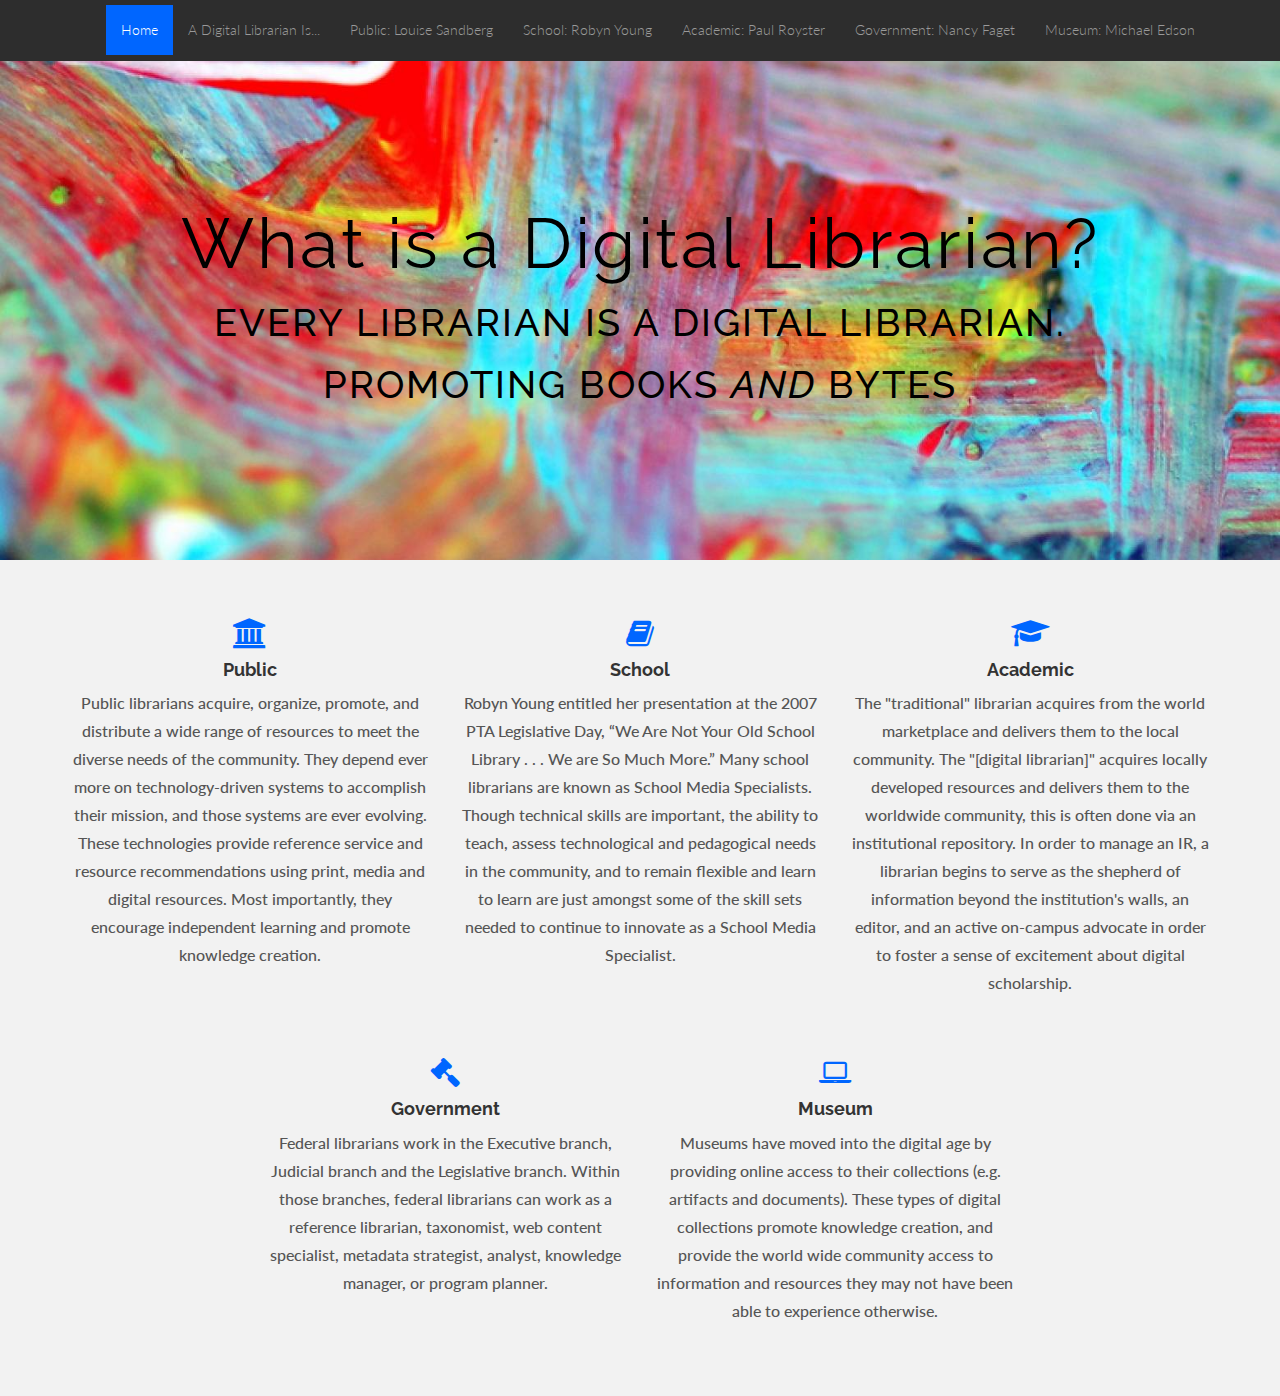
<file: index.html>
<!DOCTYPE html>
<html lang="en">

<head>
    <script src="https://code.jquery.com/jquery-1.10.2.min.js"></script>
    <script src="assets/js/bootstrap.min.js"></script>
    <meta charset="utf-8">
    <meta http-equiv="X-UA-Compatible" content="IE=edge">
    <meta name="viewport" content="width=device-width, initial-scale=1, maximum-scale=1, user-scalable=no">
    <meta name="description" content="">
    <meta name="author" content="">
    <link rel="shortcut icon" href="assets/ico/favicon.png">

    <title>What is a Digital Librarian?</title>

    <!-- Bootstrap core CSS -->
    <link href="assets/css/bootstrap.css" rel="stylesheet">
    <link href="assets/css/font-awesome.min.css" rel="stylesheet">

    <!-- Custom styles for this template -->
    <link href="assets/css/main.css" rel="stylesheet">

    <!--Upgrade Font Awesome -->
    <link href="//maxcdn.bootstrapcdn.com/font-awesome/4.1.0/css/font-awesome.min.css" rel="stylesheet">


    <!-- HTML5 shim and Respond.js IE8 support of HTML5 elements and media queries -->
    <!--[if lt IE 9]>
      <script src="https://oss.maxcdn.com/libs/html5shiv/3.7.0/html5shiv.js"></script>
      <script src="https://oss.maxcdn.com/libs/respond.js/1.3.0/respond.min.js"></script>
    <![endif]-->
</head>

<body>

    <!-- Fixed navbar -->
    <div class="navbar navbar-inverse navbar-fixed-top">
        <div class="container">
            <div class="navbar-header">
                <button type="button" class="navbar-toggle" data-toggle="collapse" data-target=".navbar-collapse">
                    <span class="icon-bar"></span>
                    <span class="icon-bar"></span>
                    <span class="icon-bar"></span>
                </button>
                <!--<a class="navbar-brand" href="#">SP<i class="fa fa-circle"></i>T</a>-->
            </div>
            <div class="navbar-collapse collapse">
                <ul class="nav navbar-nav navbar-right">
                    <li class="active"><a href="index.html">Home</a>
                    </li>
                    <li><a href="word.html">A Digital Librarian Is...</a>
                    </li>
                    <li><a href="sandberg.html">Public: Louise Sandberg</a>
                    </li>
                    <li><a href="young.html">School: Robyn Young</a>
                    </li>
                    <li><a href="royster.html">Academic: Paul Royster</a>
                    </li>
                    <li><a href="faget.html">Government: Nancy Faget</a>
                    </li>
                    <li><a href="edson.html">Museum: Michael Edson</a>
                    </li>
                    <!--<li><a href="services.html">SERVICES</a></li>
            <li><a href="works.html">WORKS</a></li>//
            <li><a data-toggle="modal" data-target="#myModal" href="#myModal"><i class="fa fa-envelope-o"></i></a></li>-->
                </ul>
            </div>
            <!--/.nav-collapse -->
        </div>
    </div>

    <div id="headerwrap">
        <div class="container">
            <h1>What is a Digital Librarian?</h1>
            <h2>Every Librarian is a Digital Librarian.</h2>
            <h2>Promoting Books
                <em>and</em> Bytes</h2>
            <!--<div class="row centered">
        <div class="col-lg-8 col-lg-offset-2">
        </div>
      </div><!-- row -->
        </div>
        <!-- container -->
    </div>
    <!-- headerwrap -->


    <div class="container w">
        <div class="row centered">
            <br>
            <div class="col-lg-4">
                <a href="sandberg.html"><i class="fa fa-institution"></i>
                <h4>Public</h4></a>
                <p>Public librarians acquire, organize, promote, and distribute a wide range of resources to meet the diverse needs of the community. They depend ever more on technology-driven systems to accomplish their mission, and those systems are ever evolving. These technologies provide reference service and resource recommendations using print, media and digital resources. Most importantly, they encourage independent learning and promote knowledge creation.</p>
            </div>
            <!-- col-lg-4 -->

            <div class="col-lg-4">
                <a href="young.html"><i class="fa fa-book"></i>
                <h4>School</h4></a>
                <p>Robyn Young entitled her presentation at the 2007 PTA Legislative Day, “We Are Not Your Old School Library . . . We are So Much More.”    Many school librarians are known as School Media Specialists.  Though technical skills are important, the ability to teach, assess technological and pedagogical needs in the community, and to remain flexible and learn to learn are just amongst some of the  skill sets needed to continue to innovate as a School Media Specialist. </p>
            </div>

            <div class="col-lg-4">
                <a href="royster.html"><i class="fa fa-graduation-cap"></i>
                <h4>Academic</h4></a>
                <p>The "traditional" librarian acquires from the world marketplace and delivers them to the local community. The "[digital librarian]" acquires locally developed resources and delivers them to the worldwide community, this is often done via an institutional repository. In order to manage an IR, a librarian begins to serve as the shepherd of information beyond the institution's walls, an editor, and an active on-campus advocate in order to foster a sense of excitement about digital scholarship.</p>
            </div>
            <!-- col-lg-4 -->

        </div>
        <!-- row -->
        
    </div>
    <!-- container -->

    <div class="container w">
        <div class="row centered">

            <div class="col-lg-4 col-lg-offset-2">
                <a href="faget.html"><i class="fa fa-gavel"></i>
                <h4>Government</h4></a>
                <p>Federal librarians work in the Executive branch, Judicial branch and the Legislative branch. Within those branches, federal librarians can work as a reference librarian, taxonomist, web content specialist, metadata strategist, analyst, knowledge manager, or program planner.</p>
            </div>
            <!-- col-lg-4 -->

            <div class="col-lg-4">
                <a href="edson.html"><i class="fa fa-laptop"></i>
                <h4>Museum</h4></a>
                <p>Museums have moved into the digital age by providing online access to their collections (e.g. artifacts and documents). These types of digital collections promote knowledge creation, and provide the world wide community access to information and resources they may not have been able to experience otherwise.</p>
            </div>
            <!-- col-lg-4 -->


        </div>
        <!-- row -->
        <br>
        <br>
    </div>


    <!-- Bootstrap core JavaScript
    ================================================== -->
    <!-- Placed at the end of the document so the pages load faster -->

</body>

</html>
</file>
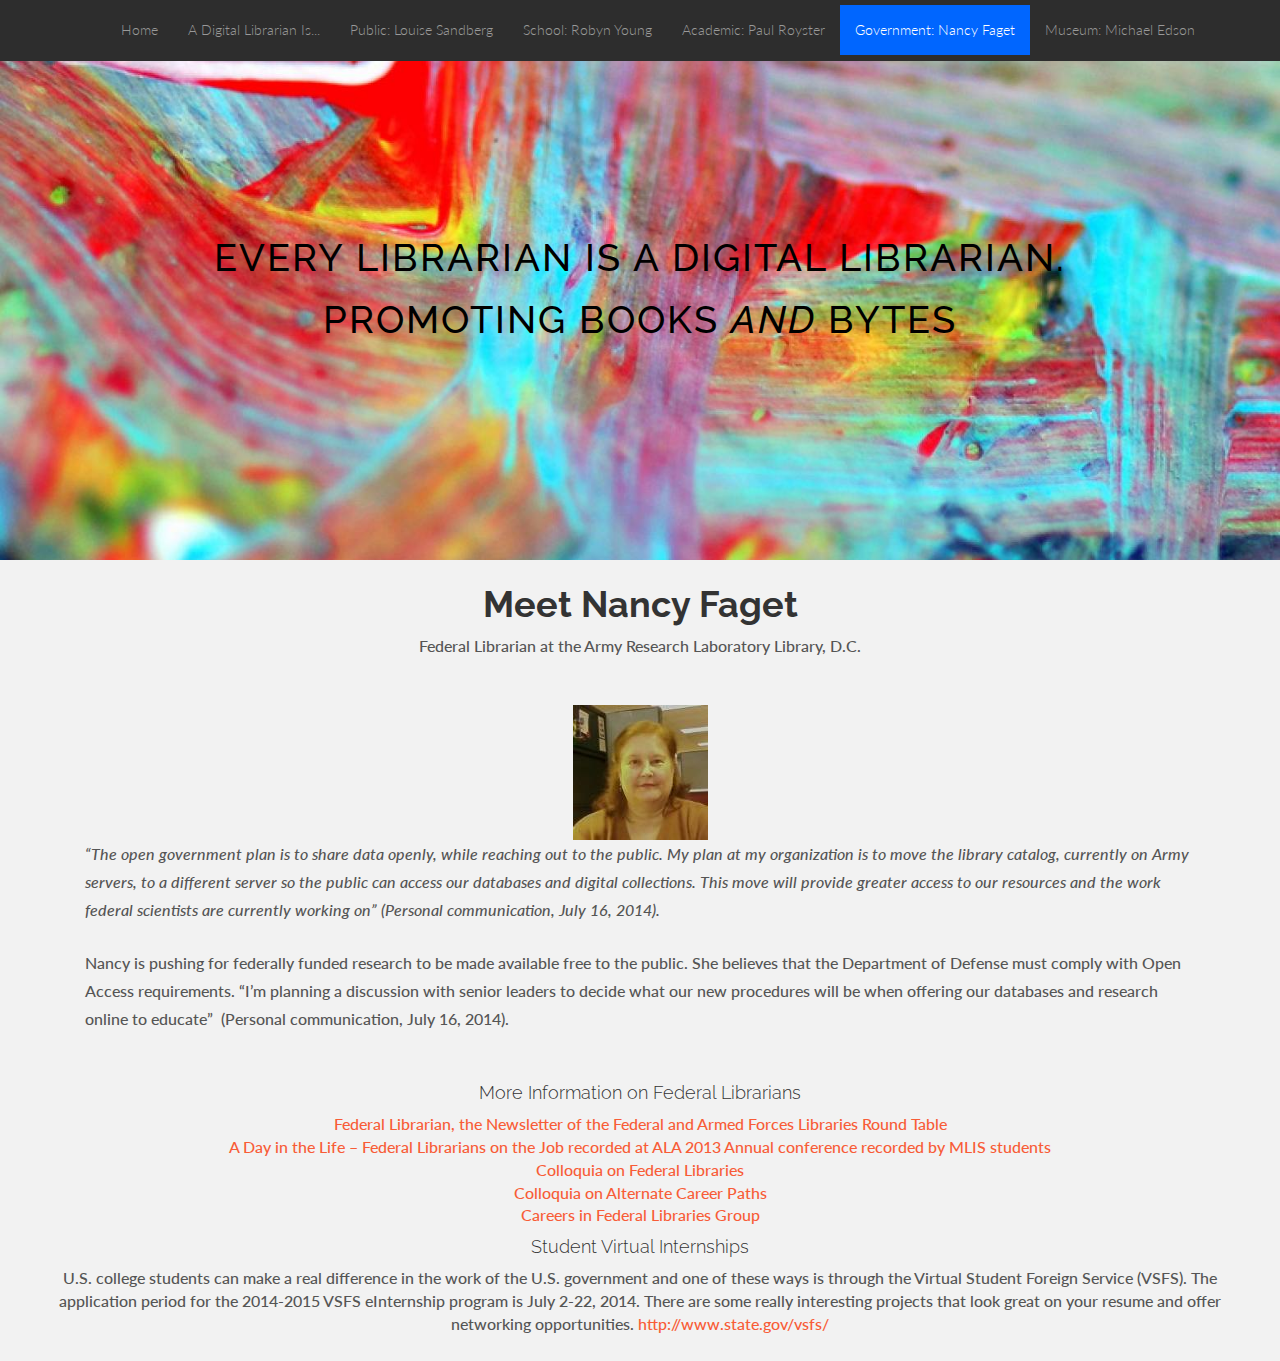
<file: faget.html>
<!DOCTYPE html>
<html lang="en">

<head>
    <script src="https://code.jquery.com/jquery-1.10.2.min.js"></script>
    <script src="assets/js/bootstrap.min.js"></script>
    <meta charset="utf-8">
    <meta http-equiv="X-UA-Compatible" content="IE=edge">
    <meta name="viewport" content="width=device-width, initial-scale=1, maximum-scale=1, user-scalable=no">
    <meta name="description" content="">
    <meta name="author" content="">
    <link rel="shortcut icon" href="assets/ico/favicon.png">

    <title>What is a Digital Librarian?</title>

    <!-- Bootstrap core CSS -->
    <link href="assets/css/bootstrap.css" rel="stylesheet">
    <link href="assets/css/font-awesome.min.css" rel="stylesheet">

    <!-- Custom styles for this template -->
    <link href="assets/css/main.css" rel="stylesheet">

    <!--Upgrade Font Awesome -->
    <link href="//maxcdn.bootstrapcdn.com/font-awesome/4.1.0/css/font-awesome.min.css" rel="stylesheet">


    <!-- HTML5 shim and Respond.js IE8 support of HTML5 elements and media queries -->
    <!--[if lt IE 9]>
      <script src="https://oss.maxcdn.com/libs/html5shiv/3.7.0/html5shiv.js"></script>
      <script src="https://oss.maxcdn.com/libs/respond.js/1.3.0/respond.min.js"></script>
    <![endif]-->
</head>

<body>

    <!-- Fixed navbar -->
    <div class="navbar navbar-inverse navbar-fixed-top">
        <div class="container">
            <div class="navbar-header">
                <button type="button" class="navbar-toggle" data-toggle="collapse" data-target=".navbar-collapse">
                    <span class="icon-bar"></span>
                    <span class="icon-bar"></span>
                    <span class="icon-bar"></span>
                </button>
                <!--<a class="navbar-brand" href="#">SP<i class="fa fa-circle"></i>T</a>-->
            </div>
            <div class="navbar-collapse collapse">
                <ul class="nav navbar-nav navbar-right">
                    <li><a href="index.html">Home</a>
                    </li>
                    <li><a href="word.html">A Digital Librarian Is...</a>
                    </li>
                    <li><a href="sandberg.html">Public: Louise Sandberg</a>
                    </li>
                    <li><a href="young.html">School: Robyn Young</a>
                    </li>
                    <li><a href="royster.html">Academic: Paul Royster</a>
                    </li>
                    <li class="active"><a href="faget.html">Government: Nancy Faget</a>
                    </li>
                    <li><a href="edson.html">Museum: Michael Edson</a>
                    </li>
                    <!--<li><a href="services.html">SERVICES</a></li>
            <li><a href="works.html">WORKS</a></li>//
            <li><a data-toggle="modal" data-target="#myModal" href="#myModal"><i class="fa fa-envelope-o"></i></a></li>-->
                </ul>
            </div>
            <!--/.nav-collapse -->
        </div>
    </div>

    <div id="headerwrap">
        <div class="container">
            <br/>
            <br/>
            <br/>
            <br/>
            <br/>
            <br/>
            <h2>Every Librarian is a Digital Librarian.</h2>
           <h2>Promoting Books
                <em>and</em> Bytes</h2>
            <!--<div class="row centered">
        <div class="col-lg-8 col-lg-offset-2">
        </div>
      </div><!-- row -->
        </div>
        <!-- container -->
    </div>
    <!-- headerwrap -->

    <div class="container">
        <div class="row centered">
            <div class="col lg-12">
                <p>
                    <h1>
                        <strong>Meet Nancy Faget</strong>
                    </h1>
                    Federal Librarian at the Army Research Laboratory Library, D.C.
                </p>
            </div>
        </div>
    </div>

    <div class="container">

        <div class="col-lg-12">
            <br/>
            <img src="assets/img/faget.jpg" class="img-responsive">
        </div>
        <div class="col-lg-12">
            <p>
                <em>“The open government plan is to share data openly, while reaching out to the public. My plan at my organization is to move the library catalog, currently on Army servers, to a different server so the public can access our databases and digital collections. This move will provide greater access to our resources and the work federal scientists are currently working on” (Personal communication, July 16, 2014).</em>
            </p>
            <p>
                Nancy is pushing for federally funded research to be made available free to the public. She believes that the Department of Defense must comply with Open Access requirements. “I’m planning a discussion with senior leaders to decide what our new procedures will be when offering our databases and research online to educate”  (Personal communication, July 16, 2014).
            </p>
        </div>

    </div>

    <div class="container">
        <div class="row centered">
            <p>
                <h4>More Information on Federal Librarians</h4>
                <a href="http://www.ala.org/faflrt/newsletters">Federal Librarian, the Newsletter of the Federal and Armed Forces Libraries Round Table</a>
                <br/>
                <a href="http://www.youtube.com/watch?v=sqQzPQ25Ttc">A Day in the Life – Federal Librarians on the Job recorded at ALA 2013 Annual conference recorded by MLIS students</a>
                <br/>
                <a href="http://slisweb.sjsu.edu/media-old/flash/colloquia/fa11/2dessyFaget/collDessyFagetFA11.swf">Colloquia on Federal Libraries</a>
                <br/>
                <a href="http://slisweb.sjsu.edu/media-old/flash/colloquia/fa11/9hlr/collHLRFA11.swf">Colloquia on Alternate Career Paths</a>
                <br/>
                <a href="https://groups.google.com/forum/#!forum/careers-in-federal-libraries">Careers in Federal Libraries Group</a>
                <br/>
                <h4>Student Virtual Internships</h4>
                U.S. college students can make a real difference in the work of the U.S. government and one of these ways is through the Virtual Student Foreign Service (VSFS). The application period for the 2014-2015 VSFS eInternship program is July 2-22, 2014. There are some really interesting projects that look great on your resume and offer networking opportunities. <a href="http://www.state.gov/vsfs/">http://www.state.gov/vsfs/</a>
            </p>


        </div>
    </div>


</body>

</html>
</file>
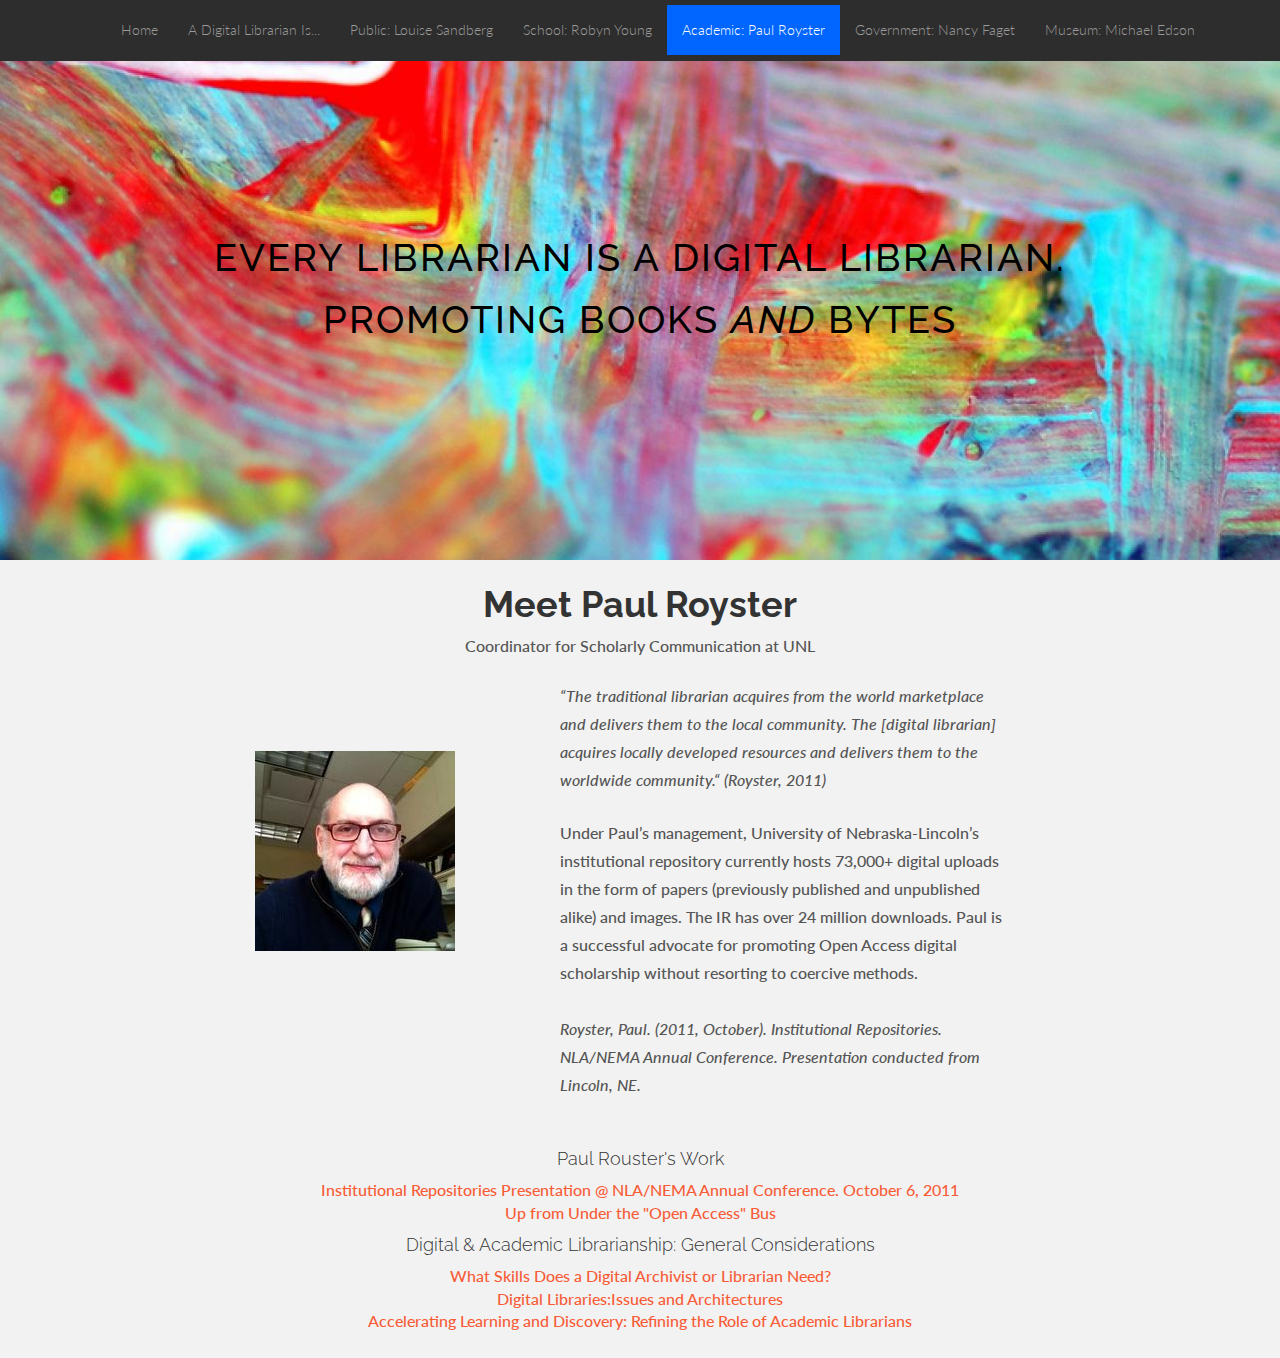
<file: royster.html>
<!DOCTYPE html>
<html lang="en">

<head>
    <script src="https://code.jquery.com/jquery-1.10.2.min.js"></script>
    <script src="assets/js/bootstrap.min.js"></script>
    <meta charset="utf-8">
    <meta http-equiv="X-UA-Compatible" content="IE=edge">
    <meta name="viewport" content="width=device-width, initial-scale=1, maximum-scale=1, user-scalable=no">
    <meta name="description" content="">
    <meta name="author" content="">
    <link rel="shortcut icon" href="assets/ico/favicon.png">

    <title>What is a Digital Librarian?</title>

    <!-- Bootstrap core CSS -->
    <link href="assets/css/bootstrap.css" rel="stylesheet">
    <link href="assets/css/font-awesome.min.css" rel="stylesheet">

    <!-- Custom styles for this template -->
    <link href="assets/css/main.css" rel="stylesheet">

    <!--Upgrade Font Awesome -->
    <link href="//maxcdn.bootstrapcdn.com/font-awesome/4.1.0/css/font-awesome.min.css" rel="stylesheet">


    <!-- HTML5 shim and Respond.js IE8 support of HTML5 elements and media queries -->
    <!--[if lt IE 9]>
      <script src="https://oss.maxcdn.com/libs/html5shiv/3.7.0/html5shiv.js"></script>
      <script src="https://oss.maxcdn.com/libs/respond.js/1.3.0/respond.min.js"></script>
    <![endif]-->
</head>

<body>

    <!-- Fixed navbar -->
    <div class="navbar navbar-inverse navbar-fixed-top">
        <div class="container">
            <div class="navbar-header">
                <button type="button" class="navbar-toggle" data-toggle="collapse" data-target=".navbar-collapse">
                    <span class="icon-bar"></span>
                    <span class="icon-bar"></span>
                    <span class="icon-bar"></span>
                </button>
                <!--<a class="navbar-brand" href="#">SP<i class="fa fa-circle"></i>T</a>-->
            </div>
            <div class="navbar-collapse collapse">
                <ul class="nav navbar-nav navbar-right">
                    <li><a href="index.html">Home</a>
                    </li>
                    <li><a href="word.html">A Digital Librarian Is...</a>
                    </li>
                    <li><a href="sandberg.html">Public: Louise Sandberg</a>
                    </li>
                    <li><a href="young.html">School: Robyn Young</a>
                    </li>
                    <li class="active"><a href="royster.html">Academic: Paul Royster</a>
                    </li>
                    <li><a href="faget.html">Government: Nancy Faget</a>
                    </li>
                    <li><a href="edson.html">Museum: Michael Edson</a>
                    </li>
                    <!--<li><a href="services.html">SERVICES</a></li>
            <li><a href="works.html">WORKS</a></li>//
            <li><a data-toggle="modal" data-target="#myModal" href="#myModal"><i class="fa fa-envelope-o"></i></a></li>-->
                </ul>
            </div>
            <!--/.nav-collapse -->
        </div>
    </div>

    <div id="headerwrap">
        <div class="container">
            <br/>
            <br/>
            <br/>
            <br/>
            <br/>
            <br/>
            <h2>Every Librarian is a Digital Librarian.</h2>
            <h2>Promoting Books
                <em>and</em> Bytes</h2>
            <!--<div class="row centered">
        <div class="col-lg-8 col-lg-offset-2">
        </div>
      </div><!-- row -->
        </div>
        <!-- container -->
    </div>
    <!-- headerwrap -->

    <div class="container">
        <div class="row centered">
            <div class="col lg-12">
                <p>
                    <h1>
                        <strong>Meet Paul Royster</strong>
                    </h1>
                    Coordinator for Scholarly Communication at UNL
                </p>
            </div>
        </div>
    </div>

    <div class="container">

        <div class="col-lg-4 col-lg-offset-1">
            <br/>
            <br/>
            <br/>
            <img src="assets/img/royster.jpg" class="img-responsive">
        </div>
        <div class="col-lg-5">
            <p>
                <em>“The traditional librarian acquires from the world marketplace and delivers them to the local community. The [digital librarian] acquires locally developed resources and delivers them to the worldwide community.“ (Royster, 2011)</em>
            </p>
            <p>
                Under Paul’s management, University of Nebraska-Lincoln’s institutional repository currently hosts 73,000+ digital uploads in the form of papers (previously published and unpublished alike) and images. The IR has over 24 million downloads. Paul is a successful advocate for promoting Open Access digital scholarship without resorting to coercive methods.<br/><br/>

                <em>Royster, Paul. (2011, October). Institutional Repositories. NLA/NEMA Annual Conference. Presentation conducted from Lincoln, NE.</em>
            </p>
        </div>

    </div>

    <div class="container">
        <div class="row centered">
            <p><h4>Paul Rouster's Work</h4>
            <a href="http://www.slideshare.net/proyster">Institutional Repositories Presentation @ NLA/NEMA Annual Conference. October 6, 2011</a><br/>
            <a href="http://jlsc-pub.org/cgi/viewcontent.cgi?article=1045&context=jlsc"> Up from Under the "Open Access" Bus</a><br/>
            <h4>Digital & Academic Librarianship: General Considerations</h4>
            <a href="http://blogs.loc.gov/digitalpreservation/2011/07/what-skills-does-a-digital-archivist-or-librarian-need/">What Skills Does a Digital Archivist or Librarian Need?</a><br/>
            <a href="http://www.csdl.tamu.edu/DL95/papers/nuernberg/nuernberg.html">Digital Libraries:Issues and Architectures</a><br/>
            <a href="http://www.clir.org/pubs/reports/pub142/dillon.html">Accelerating Learning and Discovery: Refining the Role of Academic Librarians </a><br/>
            </p>


        </div>
    </div>


</body>

</html>
</file>
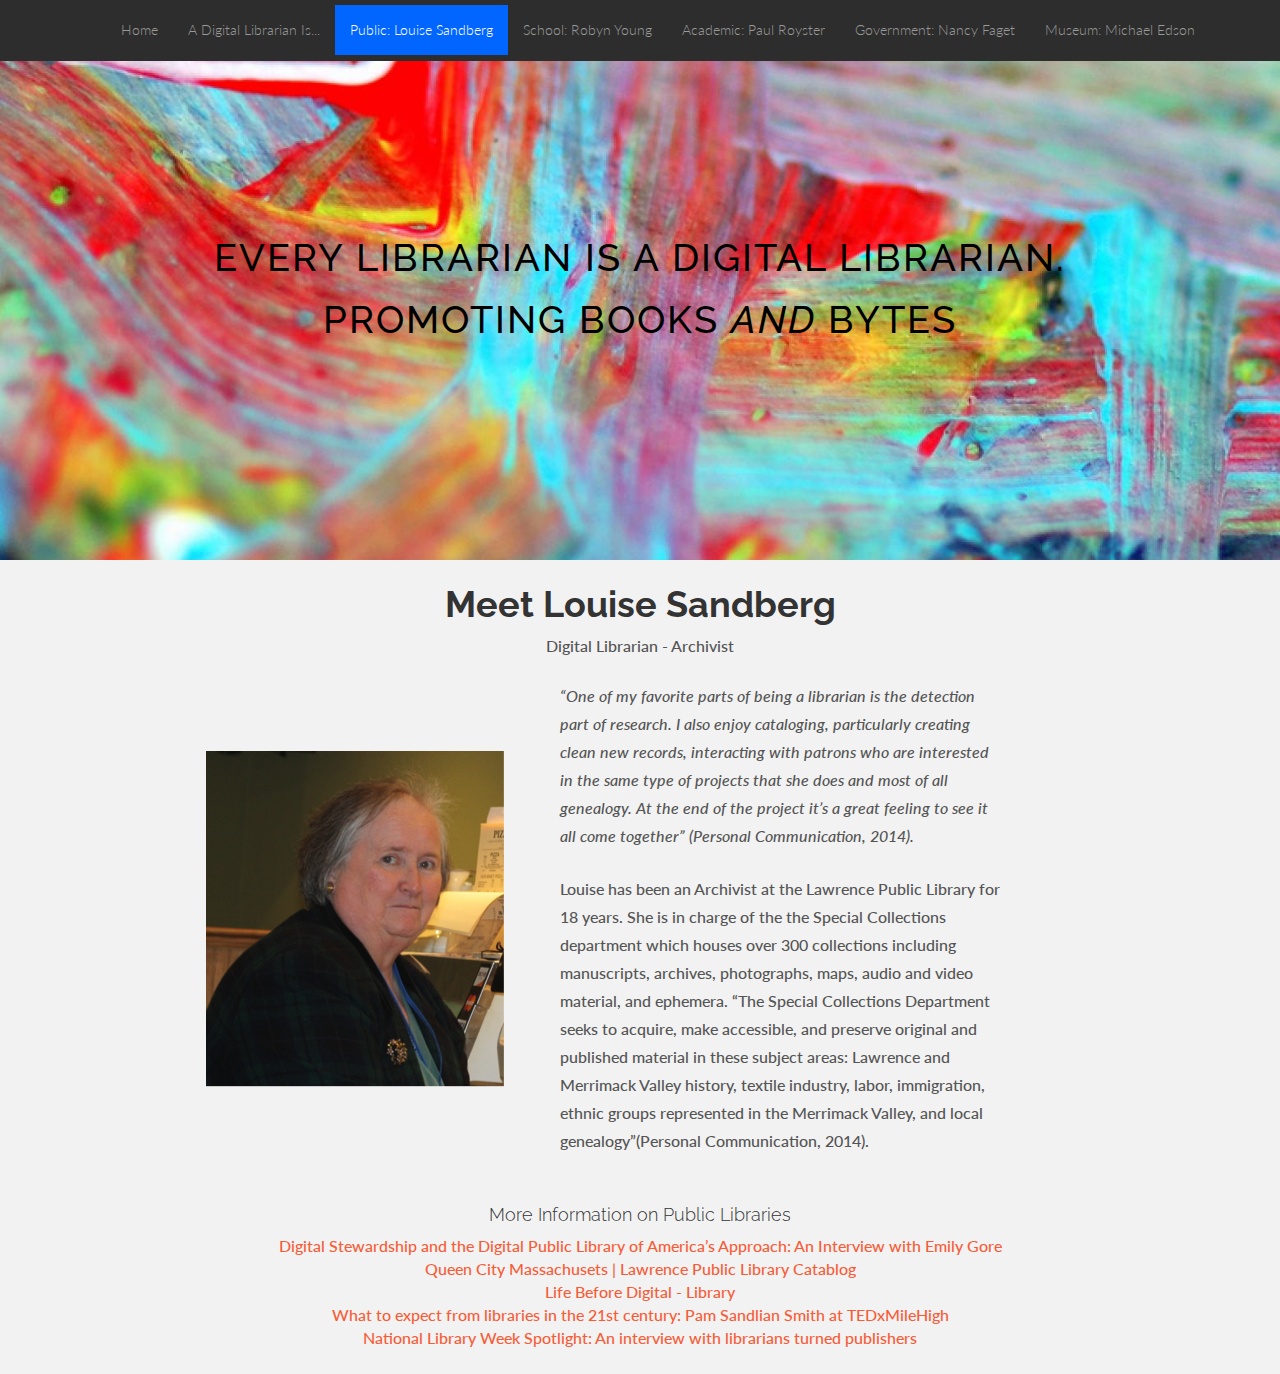
<file: sandberg.html>
<!DOCTYPE html>
<html lang="en">

<head>
    <script src="https://code.jquery.com/jquery-1.10.2.min.js"></script>
    <script src="assets/js/bootstrap.min.js"></script>
    <meta charset="utf-8">
    <meta http-equiv="X-UA-Compatible" content="IE=edge">
    <meta name="viewport" content="width=device-width, initial-scale=1, maximum-scale=1, user-scalable=no">
    <meta name="description" content="">
    <meta name="author" content="">
    <link rel="shortcut icon" href="assets/ico/favicon.png">

    <title>What is a Digital Librarian?</title>

    <!-- Bootstrap core CSS -->
    <link href="assets/css/bootstrap.css" rel="stylesheet">
    <link href="assets/css/font-awesome.min.css" rel="stylesheet">

    <!-- Custom styles for this template -->
    <link href="assets/css/main.css" rel="stylesheet">

    <!--Upgrade Font Awesome -->
    <link href="//maxcdn.bootstrapcdn.com/font-awesome/4.1.0/css/font-awesome.min.css" rel="stylesheet">


    <!-- HTML5 shim and Respond.js IE8 support of HTML5 elements and media queries -->
    <!--[if lt IE 9]>
      <script src="https://oss.maxcdn.com/libs/html5shiv/3.7.0/html5shiv.js"></script>
      <script src="https://oss.maxcdn.com/libs/respond.js/1.3.0/respond.min.js"></script>
    <![endif]-->
</head>

<body>

    <!-- Fixed navbar -->
    <div class="navbar navbar-inverse navbar-fixed-top">
        <div class="container">
            <div class="navbar-header">
                <button type="button" class="navbar-toggle" data-toggle="collapse" data-target=".navbar-collapse">
                    <span class="icon-bar"></span>
                    <span class="icon-bar"></span>
                    <span class="icon-bar"></span>
                </button>
                <!--<a class="navbar-brand" href="#">SP<i class="fa fa-circle"></i>T</a>-->
            </div>
            <div class="navbar-collapse collapse">
                <ul class="nav navbar-nav navbar-right">
                    <li><a href="index.html">Home</a>
                    </li>
                    <li><a href="word.html">A Digital Librarian Is...</a>
                    </li>
                    <li class="active"><a href="sandberg.html">Public: Louise Sandberg</a>
                    </li>
                    <li><a href="young.html">School: Robyn Young</a>
                    </li>
                    <li><a href="royster.html">Academic: Paul Royster</a>
                    </li>
                    <li><a href="faget.html">Government: Nancy Faget</a>
                    </li>
                    <li><a href="edson.html">Museum: Michael Edson</a>
                    </li>
                    <!--<li><a href="services.html">SERVICES</a></li>
            <li><a href="works.html">WORKS</a></li>//
            <li><a data-toggle="modal" data-target="#myModal" href="#myModal"><i class="fa fa-envelope-o"></i></a></li>-->
                </ul>
            </div>
            <!--/.nav-collapse -->
        </div>
    </div>

    <div id="headerwrap">
        <div class="container">
            <br/>
            <br/>
            <br/>
            <br/>
            <br/>
            <br/>
            <h2>Every Librarian is a Digital Librarian.</h2>
            <h2>Promoting Books
                <em>and</em> Bytes</h2>
            <!--<div class="row centered">
        <div class="col-lg-8 col-lg-offset-2">
        </div>
      </div><!-- row -->
        </div>
        <!-- container -->
    </div>
    <!-- headerwrap -->

    <div class="container">
        <div class="row centered">
            <div class="col lg-12">
                <p>
                    <h1>
                        <strong>Meet Louise Sandberg</strong>
                    </h1>
                    Digital Librarian - Archivist
                </p>
            </div>
        </div>
    </div>

    <div class="container">

        <div class="col-lg-4 col-lg-offset-1">
            <br/>
            <br/>
            <br/>
            <img src="assets/img/sandberg.png" class="img-responsive">
        </div>
        <div class="col-lg-5">
            <p>
                <em>“One of my favorite parts of being a librarian is the detection part of research. I also enjoy cataloging, particularly creating clean new records, interacting with patrons who are interested in the same type of projects that she does and most of all genealogy. At the end of the project it’s a great feeling to see it all come together” (Personal Communication, 2014).</em>
            </p>
            <p>
                Louise has been an Archivist at the Lawrence Public Library for 18 years. She is in charge of the the Special Collections department which houses over 300 collections including manuscripts, archives, photographs, maps, audio and video material, and ephemera. “The Special Collections Department seeks to acquire, make accessible, and preserve original and published material in these subject areas: Lawrence and Merrimack Valley history, textile industry, labor, immigration, ethnic groups represented in the Merrimack Valley, and local genealogy”(Personal Communication, 2014).

            </p>
        </div>

    </div>

    <div class="container">
        <div class="row centered">
            <p>
                <h4>More Information on Public Libraries</h4>
                <a href="http://blogs.loc.gov/digitalpreservation/2013/10/digital-stewardship-and-the-digital-public-library-of-americas-approach-an-interview-with-emily-gore/">Digital Stewardship and the Digital Public Library of America’s Approach: An Interview with Emily Gore</a><br/>
                <a href="http://queencityma.wordpress.com/"> Queen City Massachusets | Lawrence Public Library Catablog</a><br/>
                <a href="http://youtu.be/1vgGTvVIj4Y"> Life Before Digital - Library </a><br/>
                <a href="https://www.youtube.com/watch?v=fa6ERdxyYdo">What to expect from libraries in the 21st century: Pam Sandlian Smith at TEDxMileHigh</a><br/>
                <a href="http://connection.sagepub.com/blog/2013/04/19/interview-with-librarians/">National Library Week Spotlight: An interview with librarians turned publishers</a><br/>

            </p>


        </div>
    </div>


</body>

</html>
</file>
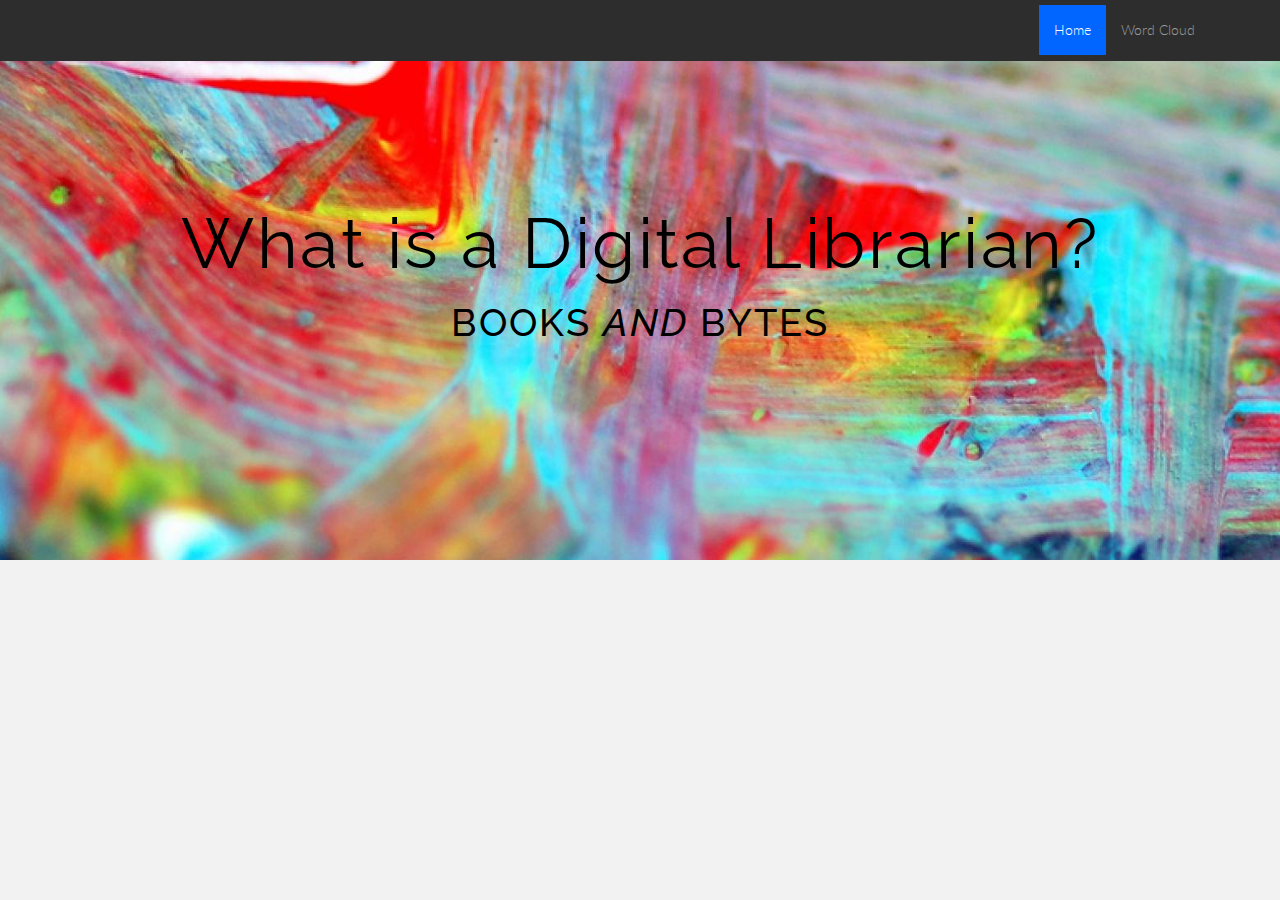
<file: wiebensohn.html>
<!DOCTYPE html>
<html lang="en">

<head>
    <script src="https://code.jquery.com/jquery-1.10.2.min.js"></script>
    <script src="assets/js/bootstrap.min.js"></script>
    <meta charset="utf-8">
    <meta http-equiv="X-UA-Compatible" content="IE=edge">
    <meta name="viewport" content="width=device-width, initial-scale=1, maximum-scale=1, user-scalable=no">
    <meta name="description" content="">
    <meta name="author" content="">
    <link rel="shortcut icon" href="assets/ico/favicon.png">

    <title>What is a Digital Librarian?</title>

    <!-- Bootstrap core CSS -->
    <link href="assets/css/bootstrap.css" rel="stylesheet">
    <link href="assets/css/font-awesome.min.css" rel="stylesheet">

    <!-- Custom styles for this template -->
    <link href="assets/css/main.css" rel="stylesheet">

    <!--Upgrade Font Awesome -->
    <link href="//maxcdn.bootstrapcdn.com/font-awesome/4.1.0/css/font-awesome.min.css" rel="stylesheet">


    <!-- HTML5 shim and Respond.js IE8 support of HTML5 elements and media queries -->
    <!--[if lt IE 9]>
      <script src="https://oss.maxcdn.com/libs/html5shiv/3.7.0/html5shiv.js"></script>
      <script src="https://oss.maxcdn.com/libs/respond.js/1.3.0/respond.min.js"></script>
    <![endif]-->
</head>

<body>

  <!-- Fixed navbar -->
    <div class="navbar navbar-inverse navbar-fixed-top">
        <div class="container">
            <div class="navbar-header">
                <button type="button" class="navbar-toggle" data-toggle="collapse" data-target=".navbar-collapse">
                    <span class="icon-bar"></span>
                    <span class="icon-bar"></span>
                    <span class="icon-bar"></span>
                </button>
                <!--<a class="navbar-brand" href="#">SP<i class="fa fa-circle"></i>T</a>-->
            </div>
            <div class="navbar-collapse collapse">
                <ul class="nav navbar-nav navbar-right">
                    <li class="active"><a href="index.html">Home</a>
                    </li>
                    <li><a href="word.html">Word Cloud</a>
                    </li>
                    <!--<li><a href="services.html">SERVICES</a></li>
            <li><a href="works.html">WORKS</a></li>//
            <li><a data-toggle="modal" data-target="#myModal" href="#myModal"><i class="fa fa-envelope-o"></i></a></li>-->
                </ul>
            </div>
            <!--/.nav-collapse -->
        </div>
    </div>

    <div id="headerwrap">
        <div class="container">
            <h1>What is a Digital Librarian?</h1>
            <h2>Books <em>and</em> Bytes</h2>
            <!--<div class="row centered">
        <div class="col-lg-8 col-lg-offset-2">
        </div>
      </div><!-- row -->
        </div>
        <!-- container -->
    </div>
    <!-- headerwrap -->

    
</body>

</html>
</file>
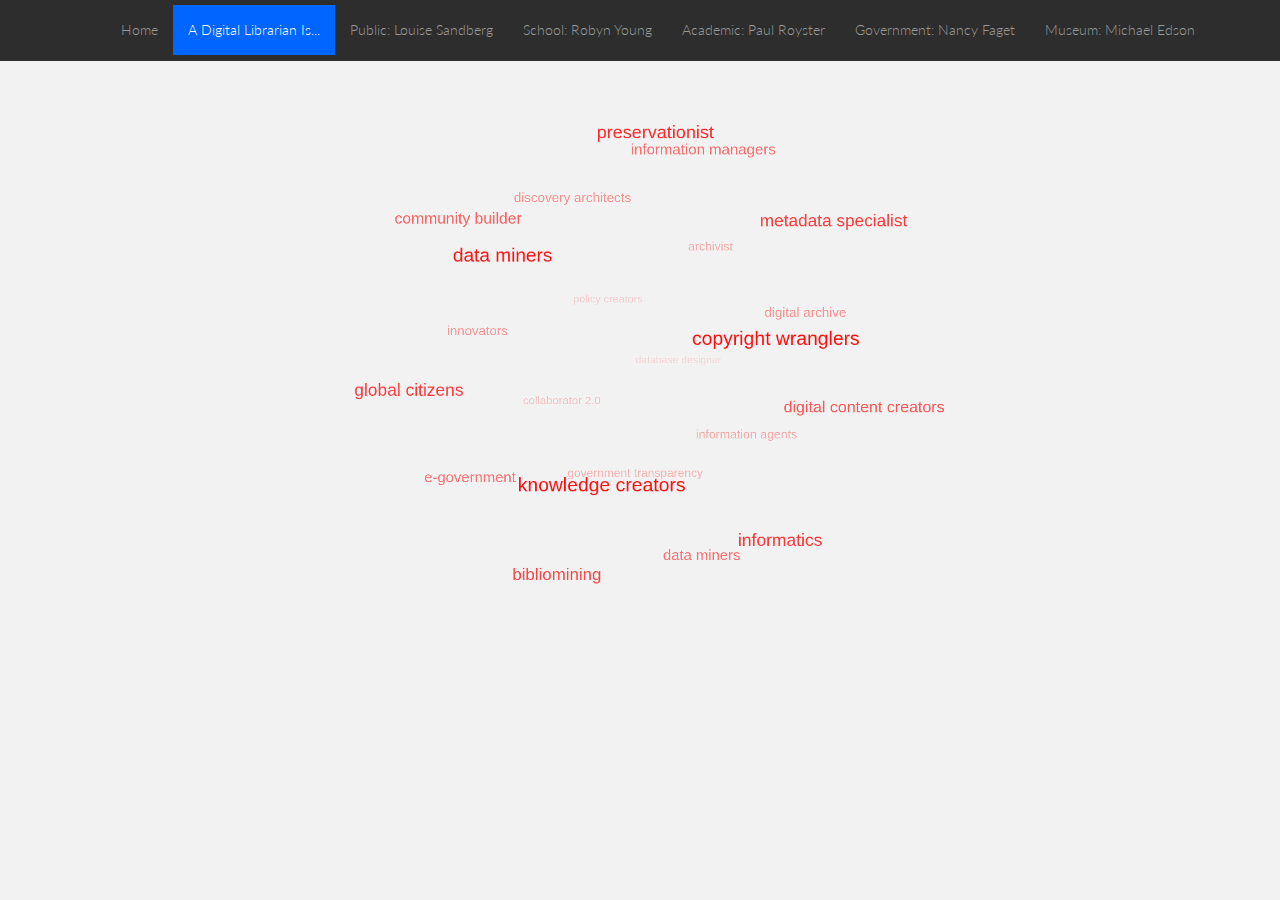
<file: word.html>
<!DOCTYPE html>
<html lang="en">

<head>
    <script src="https://code.jquery.com/jquery-1.10.2.min.js"></script>
    <script src="assets/js/bootstrap.min.js"></script>
    <script src="assets/js/jquery.tagcanvas.min.js"></script>
    <script src="assets/js/tagcanvas.min.js"></script>
    <script type="text/javascript">
    window.onload = function() {
        try {
            TagCanvas.Start('myCanvas', 'tags', {
                textColour: '#ff0000',
                outlineColour: '#ff00ff',
                reverse: true,
                depth: 0.8,
                maxSpeed: 0.05
            });
        } catch (e) {
            // something went wrong, hide the canvas container
            document.getElementById('myCanvasContainer').style.display = 'none';
        }
    };
    </script>
    <meta charset="utf-8">
    <meta http-equiv="X-UA-Compatible" content="IE=edge">
    <meta name="viewport" content="width=device-width, initial-scale=1, maximum-scale=1, user-scalable=no">
    <meta name="description" content="">
    <meta name="author" content="">
    <link rel="shortcut icon" href="assets/ico/favicon.png">

    <title>What is a Digital Librarian?</title>

    <!-- Bootstrap core CSS -->
    <link href="assets/css/bootstrap.css" rel="stylesheet">
    <link href="assets/css/font-awesome.min.css" rel="stylesheet">

    <!-- Custom styles for this template -->
    <link href="assets/css/main.css" rel="stylesheet">


    <!-- HTML5 shim and Respond.js IE8 support of HTML5 elements and media queries -->
    <!--[if lt IE 9]>
      <script src="https://oss.maxcdn.com/libs/html5shiv/3.7.0/html5shiv.js"></script>
      <script src="https://oss.maxcdn.com/libs/respond.js/1.3.0/respond.min.js"></script>
    <![endif]-->
</head>

<body>

    <!-- Fixed navbar -->
    <div class="navbar navbar-inverse navbar-fixed-top">
        <div class="container">
            <div class="navbar-header">
                <button type="button" class="navbar-toggle" data-toggle="collapse" data-target=".navbar-collapse">
                    <span class="icon-bar"></span>
                    <span class="icon-bar"></span>
                    <span class="icon-bar"></span>
                </button>
                <!--<a class="navbar-brand" href="#">SP<i class="fa fa-circle"></i>T</a>-->
            </div>
            <div class="navbar-collapse collapse">
                <ul class="nav navbar-nav navbar-right">
                    <li><a href="index.html">Home</a>
                    </li>
                    <li class="active"><a href="word.html">A Digital Librarian Is...</a>
                    </li>
                    <li><a href="sandberg.html">Public: Louise Sandberg</a>
                    </li>
                    <li><a href="young.html">School: Robyn Young</a>
                    </li>
                    <li><a href="royster.html">Academic: Paul Royster</a>
                    </li>
                    <li><a href="faget.html">Government: Nancy Faget</a>
                    </li>
                    <li><a href="edson.html">Museum: Michael Edson</a>
                    </li>
                    <!--<li><a href="services.html">SERVICES</a></li>
            <li><a href="works.html">WORKS</a></li>//
            <li><a data-toggle="modal" data-target="#myModal" href="#myModal"><i class="fa fa-envelope-o"></i></a></li>-->
                </ul>
            </div>
            <!--/.nav-collapse -->
        </div>
    </div>
    <div class="container">
        <div id="myCanvasContainer" position="center">
            <div class="row centered">
                <canvas width="990" height="570" id="myCanvas">
                    <p>Anything in here will be replaced on browsers that support the canvas element</p>
                </canvas>
            </div>
        </div>
    </div>


    <div class="container">
        <div id="tags">
            <div class="row centered">
                <ul>
                    <li><a href=" http://www.aiim.org/what-is-information-management">information managers</a> 
                    </li>
                    <li><a href="http://iainstitute.org/">discovery architects</a> 
                    </li>
                    <li><a href="http://www.artic.edu/research/book-preservation
">preservationist</a> 
                    </li>
                    <li><a href="http://www2.archivists.org/profession">archivist</a>
                    </li>
                    <li><a href="http://www.ala.org/transforminglibraries/libraries-transforming-communities">community builder</a>
                    </li>
                    <li><a href="https://kb.iu.edu/d/aopm">metadata specialist</a>
                    </li>
                    <li><a href="http://www.ala.org/Template.cfm?Section=otherpolicies&Template=/ContentManagement/ContentDisplay.cfm&ContentID=13098">policy creators</a>
                    </li>
                    <li><a href="http://www.anderson.ucla.edu/faculty/jason.frand/teacher/technologies/palace/datamining.htm">data miners</a>
                    </li>
                    <li><a href="http://breuer.syr.edu ">digital archive</a>
                    </li>
                    <li><a href="http://www.americanlibrariesmagazine.org/article/constant-innovator">innovators</a>
                    </li>
                    <li><a href=”http://www.copyright.gov/title17/ ">copyright wranglers</a></li>
<li><a href=”http://www.slideshare.net/itsec/fundamentals-of-database-design ">database designer</a>
                    </li>
                    <li><a href=" http://www.globalonenessproject.org/library/interviews/global-citizen">global citizens</a>
                    </li>
                    <li><a href="http://www.library.illinois.edu/dcc/">digital content creators</a>
                    </li>
                    <li><a href="http://www.irma-international.org/viewtitle/38358/">collaborator 2.0</a> 
                    </li>
                    <li><a href="http://www.newlibrarianship.org/wordpress/?page_id=50">knowledge creators</a> 
                    </li>
                    <li><a href="http://www.businessdictionary.com/definition/information-agent.html">information agents</a>
                    </li>
                    <li><a href="http://www.whitehouse.gov/omb/e-gov">e-government</a>
                    </li>
                    <li><a href="http://www.ncbi.nlm.nih.gov/pmc/articles/PMC314107/">informatics</a>
                    </li>
                    <li><a href="http://www.whitehouse.gov/open/about">government transparency</a>
                    </li>
                    <li><a href="http://www.emeraldinsight.com/journals.htm?articleid=1571815">bibliomining</a>
                    </li>
                    <li><a href="http://www.anderson.ucla.edu/faculty/jason.frand/teacher/technologies/palace/datamining.htm">data miners</a>
                    </li>
                </ul>
            </div>
        </div>
    </div>


    <!-- Bootstrap core JavaScript
    ================================================== -->
    <!-- Placed at the end of the document so the pages load faster -->

</body>

</html>
</file>
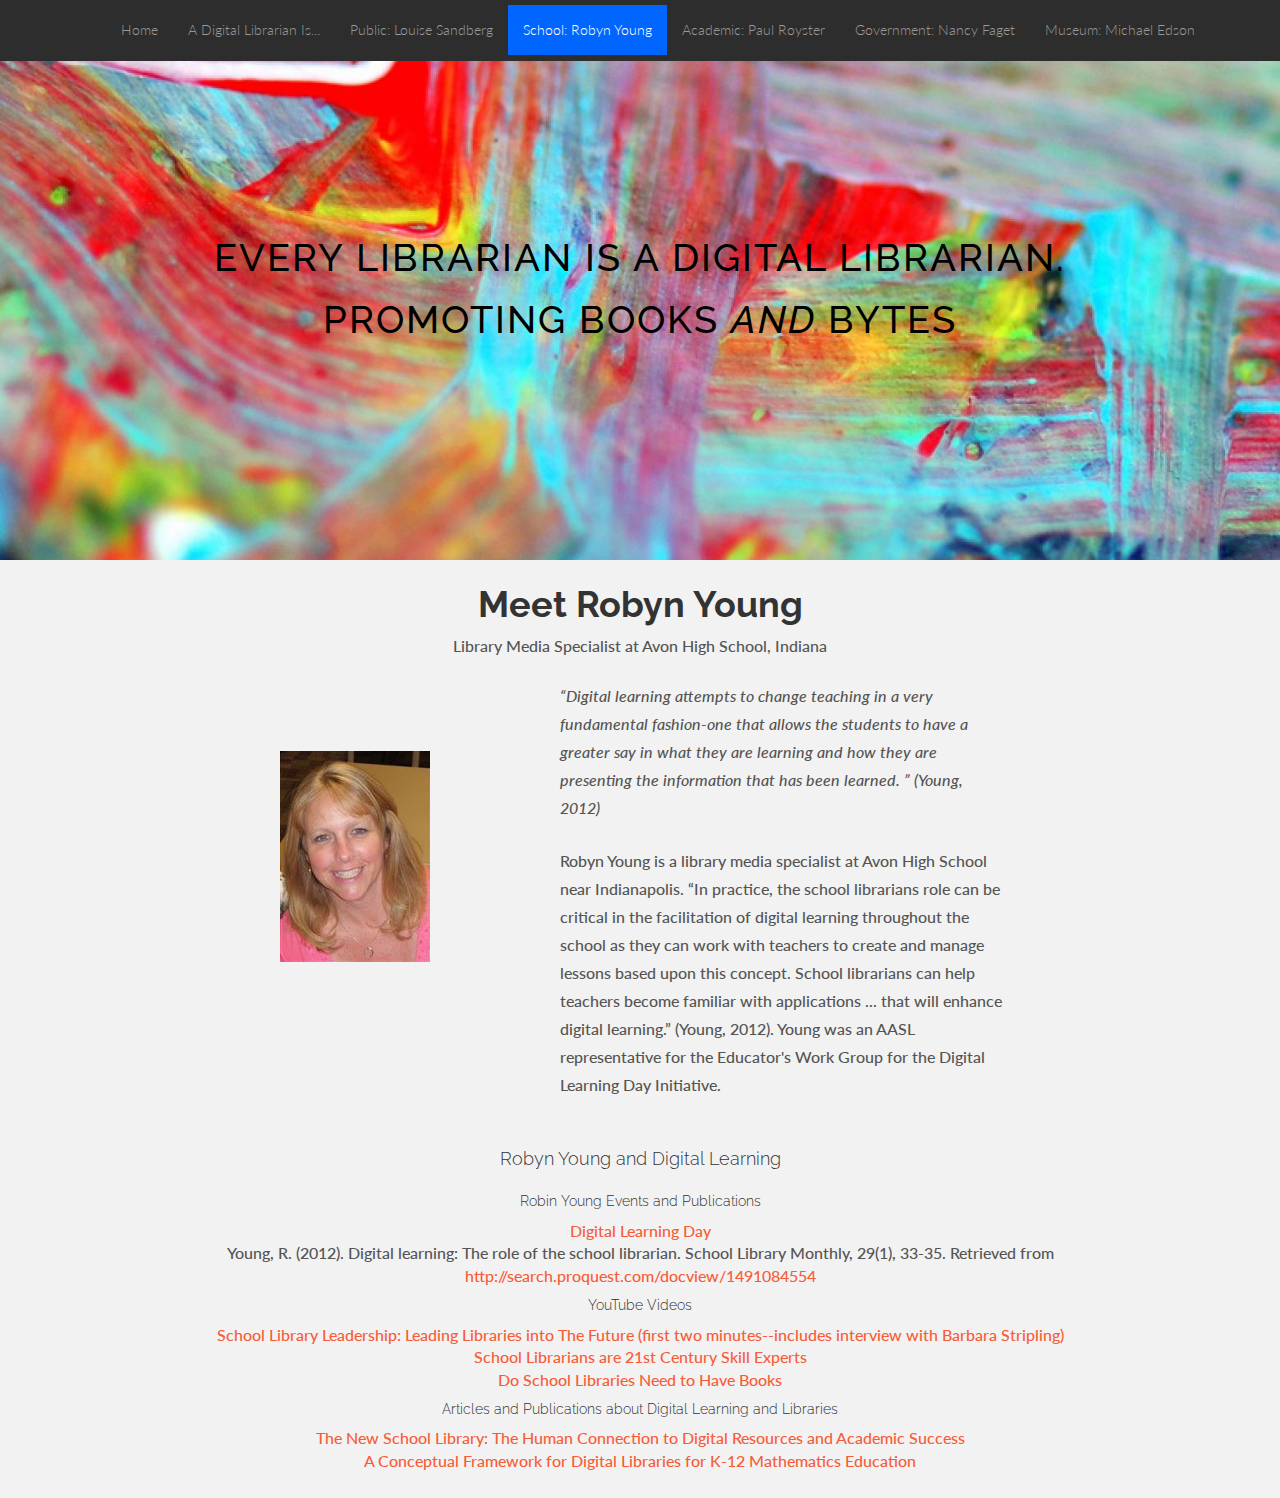
<file: young.html>
<!DOCTYPE html>
<html lang="en">

<head>
    <script src="https://code.jquery.com/jquery-1.10.2.min.js"></script>
    <script src="assets/js/bootstrap.min.js"></script>
    <meta charset="utf-8">
    <meta http-equiv="X-UA-Compatible" content="IE=edge">
    <meta name="viewport" content="width=device-width, initial-scale=1, maximum-scale=1, user-scalable=no">
    <meta name="description" content="">
    <meta name="author" content="">
    <link rel="shortcut icon" href="assets/ico/favicon.png">

    <title>What is a Digital Librarian?</title>

    <!-- Bootstrap core CSS -->
    <link href="assets/css/bootstrap.css" rel="stylesheet">
    <link href="assets/css/font-awesome.min.css" rel="stylesheet">

    <!-- Custom styles for this template -->
    <link href="assets/css/main.css" rel="stylesheet">

    <!--Upgrade Font Awesome -->
    <link href="//maxcdn.bootstrapcdn.com/font-awesome/4.1.0/css/font-awesome.min.css" rel="stylesheet">


    <!-- HTML5 shim and Respond.js IE8 support of HTML5 elements and media queries -->
    <!--[if lt IE 9]>
      <script src="https://oss.maxcdn.com/libs/html5shiv/3.7.0/html5shiv.js"></script>
      <script src="https://oss.maxcdn.com/libs/respond.js/1.3.0/respond.min.js"></script>
    <![endif]-->
</head>

<body>

    <!-- Fixed navbar -->
    <div class="navbar navbar-inverse navbar-fixed-top">
        <div class="container">
            <div class="navbar-header">
                <button type="button" class="navbar-toggle" data-toggle="collapse" data-target=".navbar-collapse">
                    <span class="icon-bar"></span>
                    <span class="icon-bar"></span>
                    <span class="icon-bar"></span>
                </button>
                <!--<a class="navbar-brand" href="#">SP<i class="fa fa-circle"></i>T</a>-->
            </div>
            <div class="navbar-collapse collapse">
                <ul class="nav navbar-nav navbar-right">
                    <li><a href="index.html">Home</a>
                    </li>
                    <li><a href="word.html">A Digital Librarian Is...</a>
                    </li>
                    <li><a href="sandberg.html">Public: Louise Sandberg</a>
                    </li>
                    <li class="active"><a href="young.html">School: Robyn Young</a>
                    </li>
                    <li><a href="royster.html">Academic: Paul Royster</a>
                    </li>
                    <li><a href="faget.html">Government: Nancy Faget</a>
                    </li>
                    <li><a href="edson.html">Museum: Michael Edson</a>
                    </li>
                    <!--<li><a href="services.html">SERVICES</a></li>
            <li><a href="works.html">WORKS</a></li>//
            <li><a data-toggle="modal" data-target="#myModal" href="#myModal"><i class="fa fa-envelope-o"></i></a></li>-->
                </ul>
            </div>
            <!--/.nav-collapse -->
        </div>
    </div>

    <div id="headerwrap">
        <div class="container">
            <br/>
            <br/>
            <br/>
            <br/>
            <br/>
            <br/>
            <h2>Every Librarian is a Digital Librarian.</h2>
            <h2>Promoting Books
                <em>and</em> Bytes</h2>
            <!--<div class="row centered">
        <div class="col-lg-8 col-lg-offset-2">
        </div>
      </div><!-- row -->
        </div>
        <!-- container -->
    </div>
    <!-- headerwrap -->

    <div class="container">
        <div class="row centered">
            <div class="col lg-12">
                <p>
                    <h1>
                        <strong>Meet Robyn Young</strong>
                    </h1>
                    Library Media Specialist at Avon High School, Indiana
                </p>
            </div>
        </div>
    </div>

    <div class="container">

        <div class="col-lg-4 col-lg-offset-1">
            <br/>
            <br/>
            <br/>
            <img src="assets/img/young.jpg" class="img-responsive">
        </div>
        <div class="col-lg-5">
            <p>
                <em>“Digital learning attempts to change teaching in a very fundamental fashion-one that allows the students to have a greater say in what they are learning and how they are presenting the information that has been learned. ” (Young, 2012)</em>
            </p>
            <p>
                Robyn Young is a library media specialist at Avon High School near Indianapolis. “In practice, the school librarians role can be critical in the facilitation of digital learning throughout the school as they can work with teachers to create and manage lessons based upon this concept. School librarians can help teachers become familiar with applications ... that will enhance digital learning.” (Young, 2012). Young was an AASL representative for the Educator's Work Group for the Digital Learning Day Initiative.
            </p>
        </div>

    </div>

    <div class="container">
        <div class="row centered">
            <p>
                <h4>Robyn Young and Digital Learning</h4>
            </p>
            <p>
            <h5>Robin Young Events and Publications</h5> <a href="http://www.google.com/url?q=http%3A%2F%2Fwww.ala.org%2Fnews%2Fpress-releases%2F2013%2F02%2Fschool-librarians-shine-part-digital-learning-day&sa=D&sntz=1&usg=AFQjCNFgWJpqqtDWJtRadYkHCs8FTxS3sA">Digital Learning Day</a><br/>
            Young, R. (2012). Digital learning: The role of the school librarian. School Library Monthly, 29(1), 33-35. Retrieved from <a href="http://search.proquest.com/docview/1491084554">http://search.proquest.com/docview/1491084554</a><br/>
            <h5>YouTube Videos</h5> 
            <a href="https://www.youtube.com/watch?v=3yXgD8Or6T8">School Library Leadership: Leading Libraries into The Future (first two minutes--includes interview with Barbara Stripling)</a><br/>
            <a href="https://www.youtube.com/watch?v=3yXgD8Or6T8">School Librarians are 21st Century Skill Experts</a><br/> 
            <a href="https://www.youtube.com/watch?v=pKcLHxYLAdE">Do School Libraries Need to Have Books</a><br/>
            <h5> Articles and Publications about Digital Learning and Libraries</h5>
             <a href="http://www.google.com/url?q=http%3A%2F%2Fwww.nais.org%2FMagazines-Newsletters%2FISMagazine%2FPages%2FThe-New-School-Library.aspx&sa=D&sntz=1&usg=AFQjCNGM9TcN_lRQjIScevpzVYi3KusBhA">The New School Library: The Human Connection to Digital Resources and Academic Success</a><br/>
            <a href="https://www.google.com/url?q=https%3A%2F%2Fscholarworks.iupui.edu%2Fhandle%2F1805%2F3645&sa=D&sntz=1&usg=AFQjCNFaqEeVLNPiIKPg5erKxhnwQca0Bw">A Conceptual Framework for Digital Libraries for K-12 Mathematics Education</a><br/>
</p>

        </div>
    </div>


</body>

</html>
</file>
<file: assets/css/main.css>
/*
 * Author: Carlos Alvarez
 * URL: http://alvarez.is
 *
 * Project Name: SPOT - Free Bootstrap 3 Theme
 * Version: 1.0
 * URL: http://blacktie.co
 */

/* FONTS */

@import url(http://fonts.googleapis.com/css?family=Lato:300,400,700,900);
@import url(http://fonts.googleapis.com/css?family=Raleway:400,300,700,900);

/* OVERALL ASPECT */

body {
    background-color: #f2f2f2;
    font-family: "Lato";
    font-weight: 500;
    font-size: 16px;
    color: #555;
    -webkit-font-smoothing: antialiased;
    -webkit-overflow-scrolling: touch;
    margin-top: 70px;
}
@media only screen and (max-width: 400px) {
    h1, h2 {
        font-size: 100%;
    }
    body {
        font-size: 16px;
    }
}
/* Titles */

h1, h2, h3, h4, h5, h6 {
    font-family: "Raleway";
    font-weight: 300;
    color: #333;
}
/* Paragraph & Typographic */

p {
    line-height: 28px;
    margin-bottom: 25px;
}
.centered {
    text-align: center;
}
/* Links */

a {
    color: #f85c37;
    word-wrap: break-word;
    -webkit-transition: color 0.1s ease-in, background 0.1s ease-in;
    -moz-transition: color 0.1s ease-in, background 0.1s ease-in;
    -ms-transition: color 0.1s ease-in, background 0.1s ease-in;
    -o-transition: color 0.1s ease-in, background 0.1s ease-in;
    transition: color 0.1s ease-in, background 0.1s ease-in;
}
a:hover, a:focus {
    color: #7b7b7b;
    text-decoration: none;
    outline: 0;
}
a:before, a:after {
    -webkit-transition: color 0.1s ease-in, background 0.1s ease-in;
    -moz-transition: color 0.1s ease-in, background 0.1s ease-in;
    -ms-transition: color 0.1s ease-in, background 0.1s ease-in;
    -o-transition: color 0.1s ease-in, background 0.1s ease-in;
    transition: color 0.1s ease-in, background 0.1s ease-in;
}
hr {
    display: block;
    height: 1px;
    border: 0;
    border-top: 1px solid #ccc;
    margin: 1em 0;
    padding: 0;
}
.navbar {
    font-weight: 300;
    font-size: 14px;
    padding-top: 5px;
    padding-bottom: 5px;
}
.navbar-inverse {
    background: #2d2d2d;
    border-color: #2d2d2d;
}
.navbar-inverse .navbar-nav > .active > a {
    background: #0066FF
}
.navbar-inverse .navbar-brand {
    color: #999999;
    font-weight: bolder;
    font-size: 22px;
    letter-spacing: 1px;
}
.navbar-inverse .navbar-brand i {
    color: #0066FF;
    font-size: 22px;
    letter-spacing: 1px;
}
/*TILT*/

.tilt {
    -webkit-transition: all 0.5s ease;
    -moz-transition: all 0.5s ease;
    -o-transition: all 0.5s ease;
    -ms-transition: all 0.5s ease;
    transition: all 0.5s ease;
}
.tilt:hover {
    -webkit-transform: rotate(-10deg);
    -moz-transform: rotate(-10deg);
    -o-transform: rotate(-10deg);
    -ms-transform: rotate(-10deg);
    transform: rotate(-10deg);
}
/* ==========================================================================
   Wrap Sections
   ========================================================================== */

#headerwrap {
    background: url(../img/bg.jpg) no-repeat center top;
    margin-top: -10px;
    padding-top: 20px;
    text-align: center;
    background-attachment: relative;
    background-position: center center;
    min-height: 500px;
    width: relative;
    -webkit-background-size: 100%;
    -moz-background-size: 100%;
    -o-background-size: 100%;
    background-size: 100%;
    -webkit-background-size: cover;
    -moz-background-size: cover;
    -o-background-size: cover;
    background-size: cover;
}
@media only screen and (max-width: 400px) {
    #headerwrap {
        width: 100%;
        height: 100%;
    }
}
@media only screen and (max-width: 768px) {
    #myCanvas, #tags {
        font-size: 100%;
        width: 100%;
        height: 100%;
        padding-top: 50px;
        -webkit-transform: scale(1.5);
        -moz-transform: scale(1.5);
        -ms-transform: scale(1.5);
        -o-transform: scale(1.5);
        transform: scale(1.5);
    }
}
#headerwrap h1 {
    margin-top: 125px;
    color: black;
    font-size: 4.375em;
    font-weight: 400;
    letter-spacing: 2.5px;
}
#headerwrap h2 {
    color: black;
    font-size: 2.375em;
    font-weight: 500;
    letter-spacing: 2px;
    text-transform: uppercase;
}
/* Dark Grey Wrap */

#dg {
    background: #e0e0e0;
    padding-top: 70px;
    padding-bottom: 70px;
    text-align: center;
}
#dg h4 {
    font-weight: 700;
}
/* Light Grey */

#lg {
    background: #ebebeb;
    padding-top: 70px;
    padding-bottom: 70px;
    text-align: center;
}
#lg h4 {
    font-weight: 700;
}
/* Red Wrap */

#r {
    background: #0066FF;
    padding-top: 35px;
    padding-bottom: 35px;
}
#r h4 {
    color: white;
    font-weight: 700;
}
#r p {
    color: white;
}
/* Blue Wrap */

#blue {
    background: #3498db;
    padding-top: 35px;
    padding-bottom: 35px;
}
#blue h4 {
    color: white;
    font-weight: 700;
}
#blue p {
    color: white;
}
/* Footer Wrap */

#f {
    background: #2d2d2d;
    padding-top: 30px;
    padding-bottom: 30px;
}
#f i {
    color: #bdbdbd;
    font-size: 30px;
    padding: 20px;
}
#f i:hover {
    color: #0066FF;
}
/****** SECTIONS *****/

.w {
    padding-top: 35px;
}
.w h4 {
    font-weight: 700;
}
.w i {
    color: #0066FF;
    font-size: 30px;
}
.wb {
    padding-top: 35px;
    margin-bottom: 0px;
}
.wb h4 {
    font-weight: 700;
}
.desc {
    padding-top: 35px;
}
.desc h4 {
    font-weight: 700;
}
.desc i {
    color: #0066FF;
    font-size: 12px;
    padding: 5px;
}
/***** MODAL CONTACT *****/

.modal-content {
    border-radius: 0px;
}
.modal-header {
    background: #bdbdbd;
    color: white;
}
.modal-header h4 {
    font-weight: 700;
}
.modal-body {
    background: #f2f2f2;
    font-family: "Lato";
    font-weight: 300;
    font-size: 16px;
    color: #555;
}
.modal-footer {
    background: #f2f2f2;
    margin-top: 0px;
}
/* Word Cloud */

#mycanvas {
    width: 900px;
    height: 550px;
    min-height: 550px;
}
#tags {
    width: 900px;
    height: 550px;
    min-height: 550px;
}
img.ri {
    position: absolute;
    max-width: 80%;
    top: 10%;
    left: 10%;
    border-radius: 3px;
    box-shadow: 0 3px 6px rgba(0, 0, 0, 0.9);
}
img.ri:empty {
    top: 50%;
    left: 50%;
    -webkit-transform: translate(-50%, -50%);
    -moz-transform: translate(-50%, -50%);
    -ms-transform: translate(-50%, -50%);
    -o-transform: translate(-50%, -50%);
    transform: translate(-50%, -50%);
}
@media screen and (orientation: portrait) {
    img.ri {
        max-width: 90%;
    }
}
@media screen and (orientation: landscape) {
    img.ri {
        max-height: 90%;
    }
}
/* ==========================================================================
   Pricing Tables
   ========================================================================== */

.pricing-option {
    padding-bottom: 40px;
}
.pricing-option .pricing-top {
    position: relative;
    background: #222;
    color: white;
    text-align: center;
    font-weight: bold;
    padding: 40px 20px 30px 20px;
    -webkit-box-sizing: border-box;
    -moz-box-sizing: border-box;
    box-sizing: border-box;
}
.pricing-option .pricing-top .special-label {
    display: block;
    width: 100%;
    position: absolute;
    top: 0;
    left: 0;
    background: #1abc9c;
    text-transform: uppercase;
    font-size: 15px;
    font-weight: bold;
    padding: 3px 0;
}
.special .pricing-top {
    background: black;
}
.pricing-option .pricing-edition {
    text-transform: uppercase;
    display: block;
    font-size: 25px;
    letter-spacing: 8px;
}
.pricing-option .price {
    display: inline-block;
    position: relative;
}
.pricing-option .price sup {
    position: absolute;
    top: 50px;
    left: -10px;
    font-size: 24px;
}
.pricing-option .price .price-amount {
    font-size: 108px;
    letter-spacing: -4px;
}
.pricing-option .price small {
    position: relative;
    left: -10px;
    font-size: 18px;
}
.pricing-option ul {
    list-style: none;
    margin: 0;
    background: #eee;
    text-align: center;
    padding-left: 0px;
}
.pricing-option ul li {
    border-bottom: solid 1px #e1e1e1;
    padding-top: 20px;
    padding-bottom: 20px;
}
.pricing-option .pricing-signup {
    display: block;
    text-align: center;
    font-size: 18px;
    font-weight: bold;
    padding: 15px 10px;
    color: white;
    background: #1abc9c;
}
.pricing-option .pricing-signup:hover {
    background: #0066FF;
}
</file>
